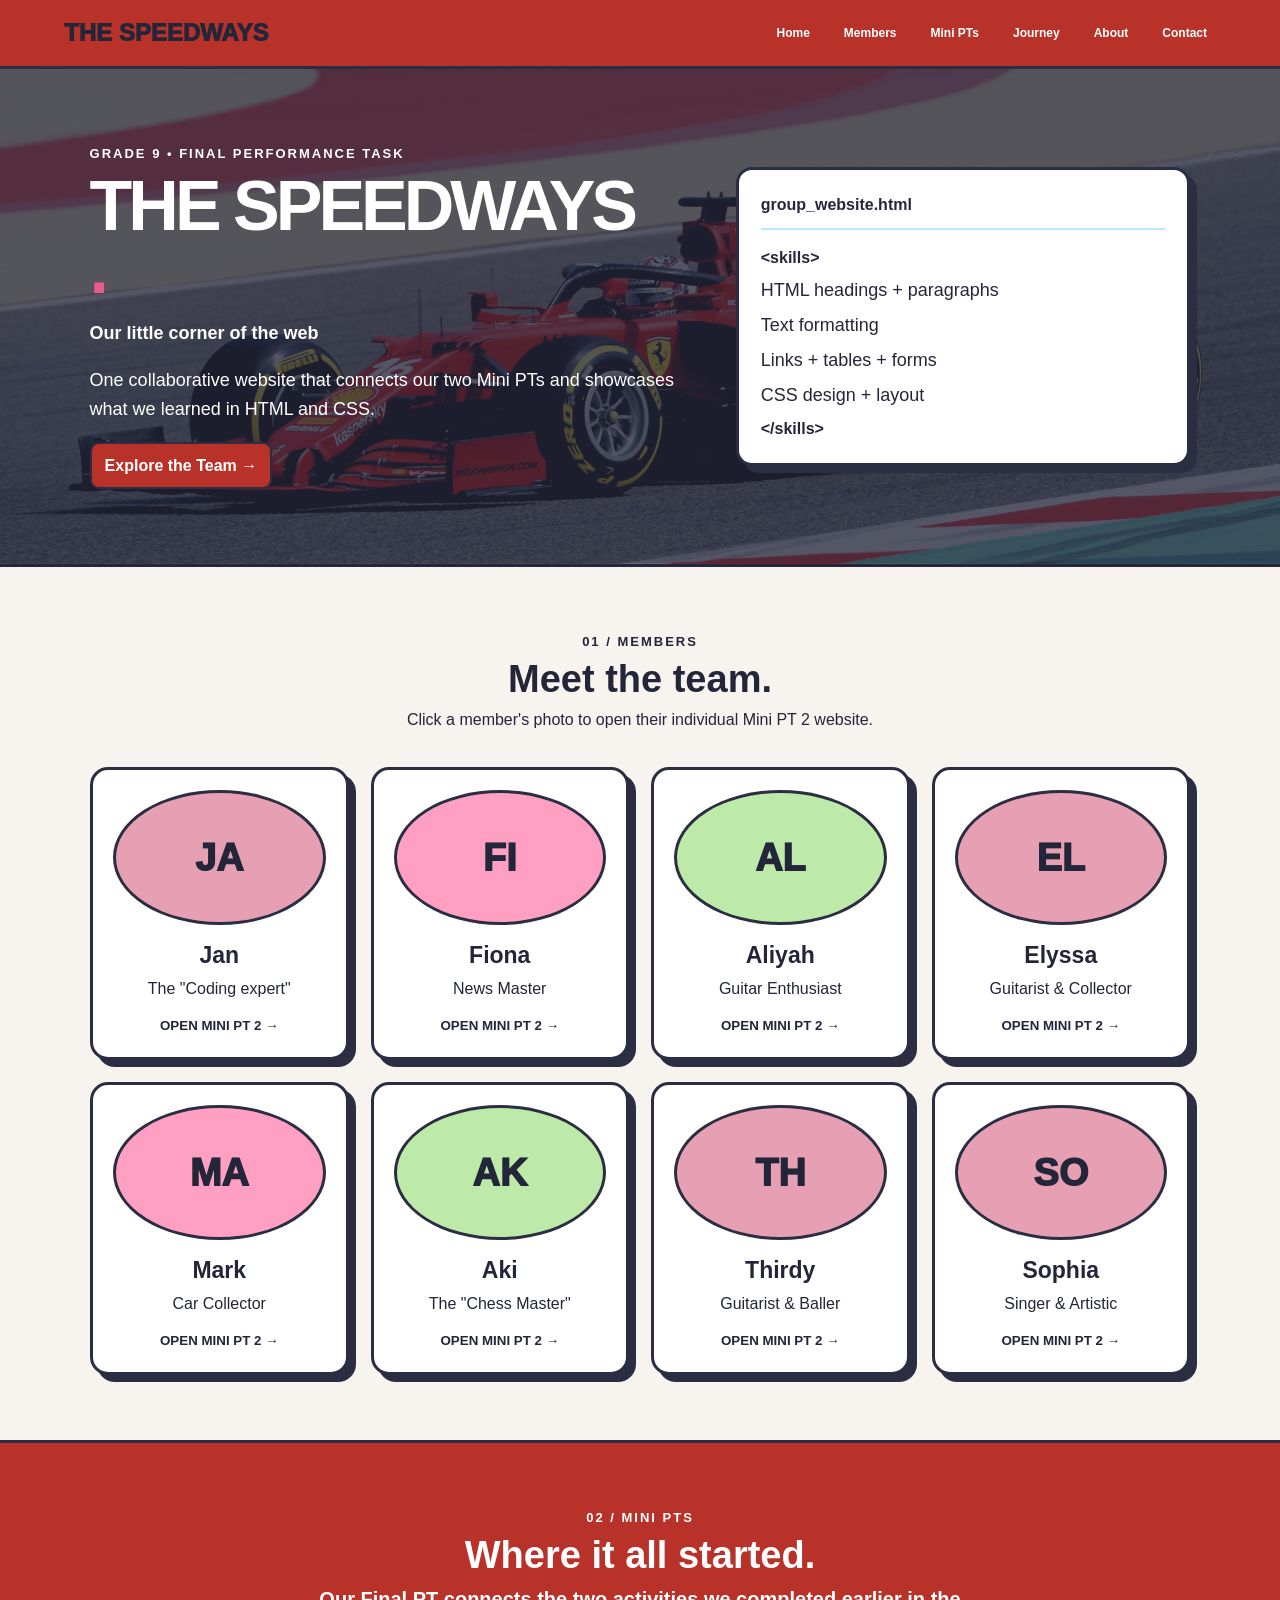
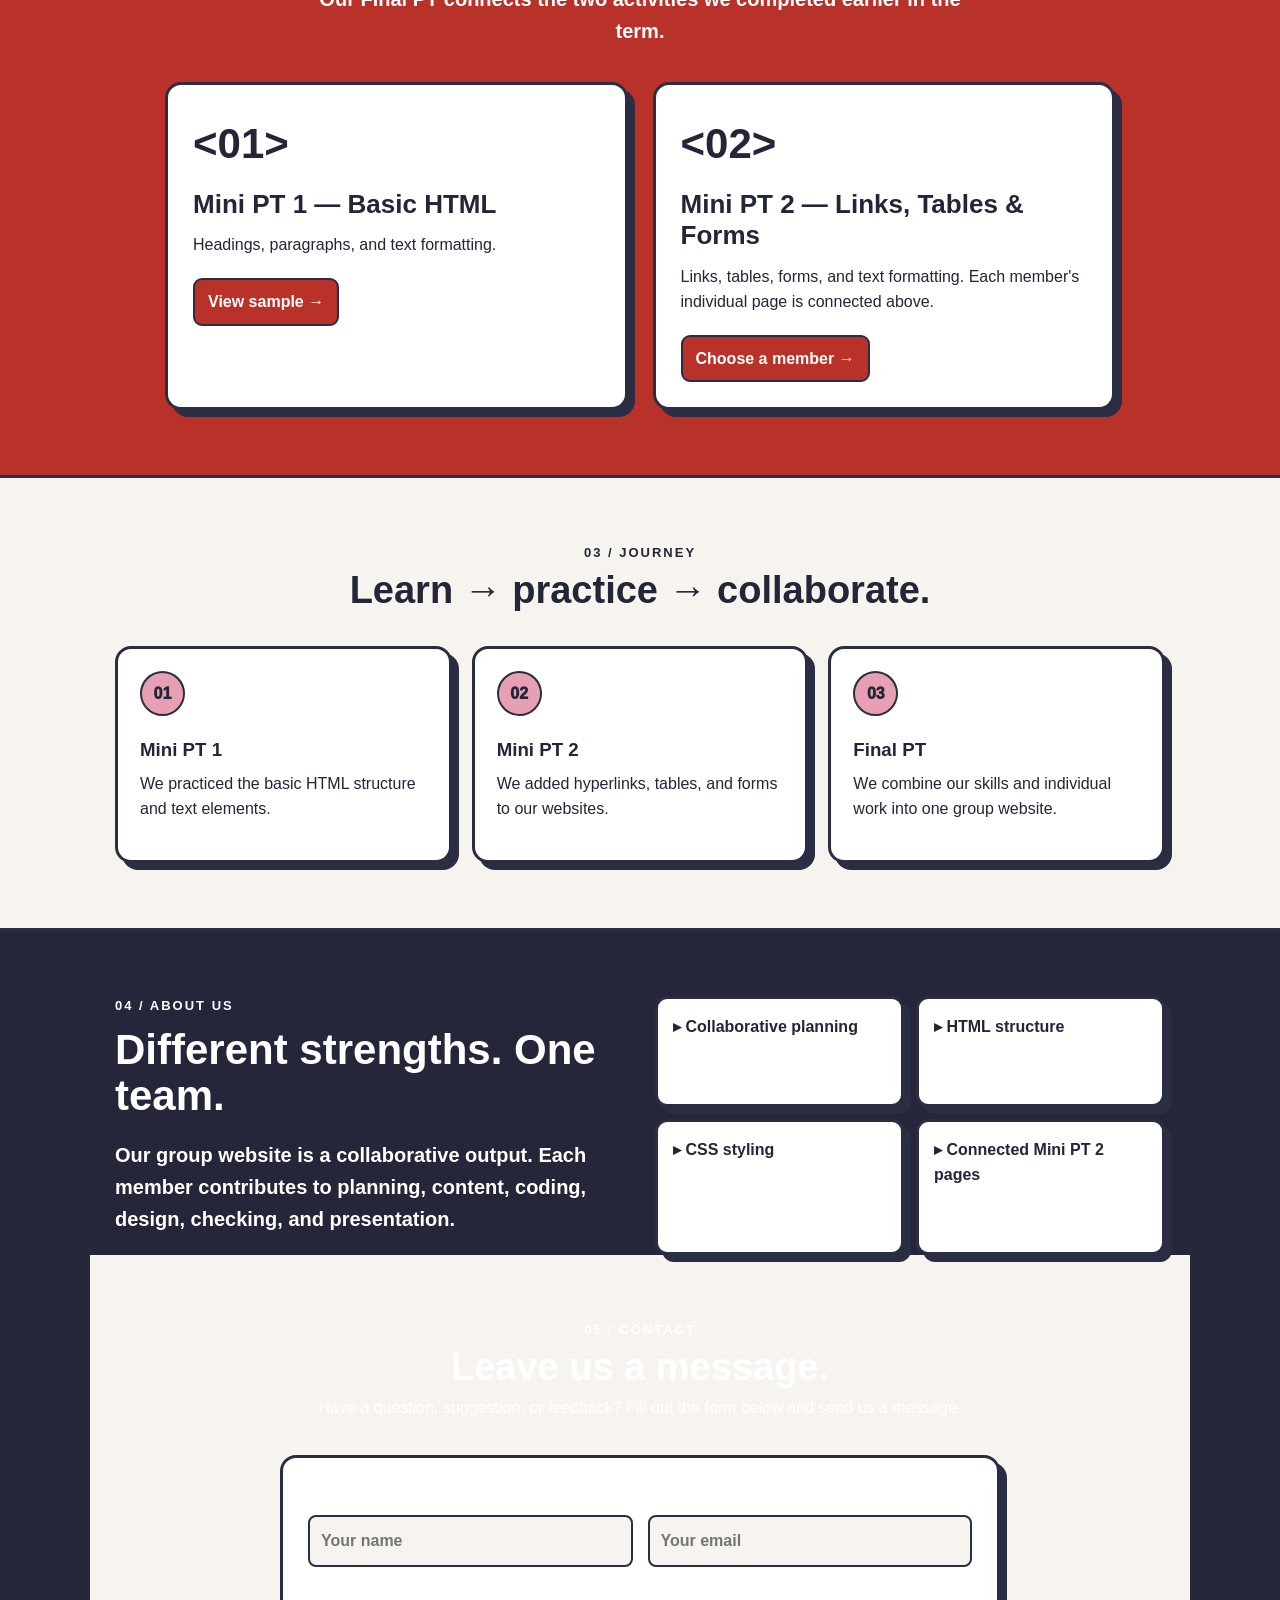
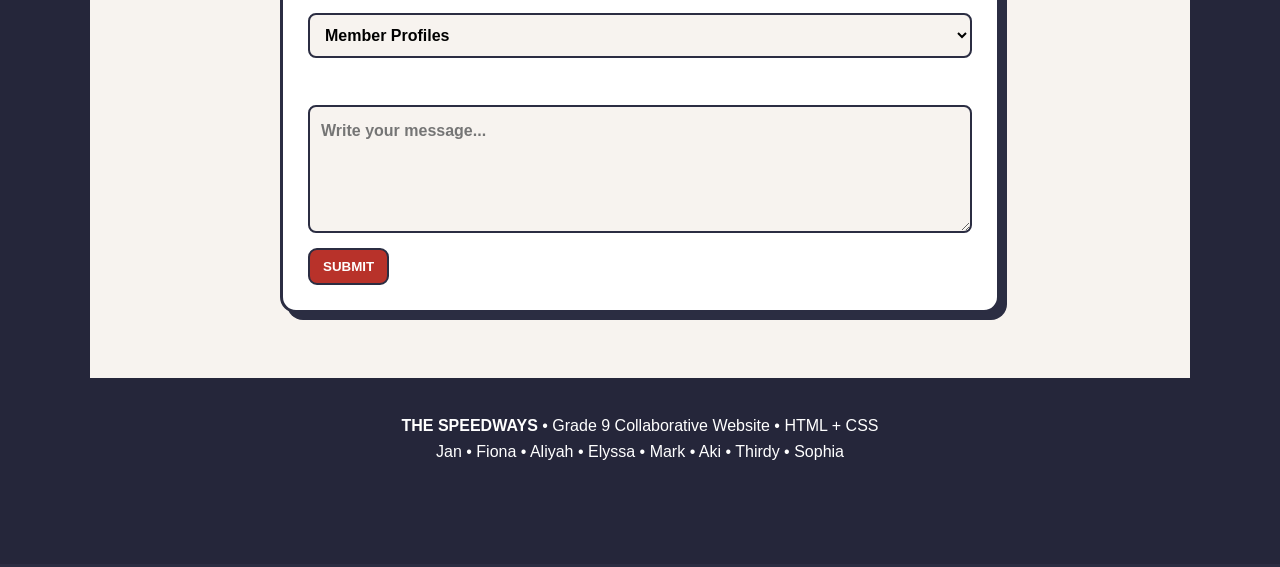
<file: index.html>
<!doctype html>
<html>
<head>
<meta charset="utf-8">
<meta name="viewport" content="width=device-width,initial-scale=1">
<title>THE SPEEDWAYS</title>
<link rel="stylesheet" href="style.css">
</head>
<body>
<header class="nav">
<div class="logo">THE SPEEDWAYS</div>
<nav>
<a href="#home">Home</a>
<a href="#members">Members</a>
<a href="#work">Mini PTs</a>
<a href="#journey">Journey</a>
<a href="#about">About</a>
<a href="#contact">Contact</a>
</nav>
</header>
<section id="home" class="hero">
	<div>
		<div class="kicker">GRADE 9 • FINAL PERFORMANCE TASK</div>
			<h1>THE SPEEDWAYS<span>.</span></h1>
			<p><strong>Our little corner of the web</strong></p>
			<p>One collaborative website that connects our two Mini PTs and showcases what we learned in HTML and CSS.</p>
			<a class="button" href="#members">Explore the Team →</a>
		</div>

		<div class="terminal">
		<div class="top">group_website.html</div><b>&lt;skills&gt;</b>
		<p>HTML headings + paragraphs</p>
		<p>Text formatting</p>
		<p>Links + tables + forms</p>
		<p>CSS design + layout</p><b>&lt;/skills&gt;</b>
		</div>
</section>


<section id="members" class="section">
		<div class="head">
		<div class="kicker">01 / MEMBERS</div>
		<h2>Meet the team.</h2>
		<p>Click a member's photo to open their individual Mini PT 2 website.</p>
		</div>
		<div class="members">
<a class="member" href="pages/mini-pt2-jan.html">
		<div class="portrait">JA</div>
		<h3>Jan</h3>
		<p>The "Coding expert"</p>
		<small>OPEN MINI PT 2 →</small>
		</a>

<a class="member" href="pages/mini-pt2-fiona.html">
		<div class="portrait">FI</div>
		<h3>Fiona</h3>
		<p>News Master</p>
		<small>OPEN MINI PT 2 →</small>
		</a>

<a class="member" href="pages/mini-pt2-aliyah.html">
		<div class="portrait">AL</div>
		<h3>Aliyah</h3>
		<p>Guitar Enthusiast</p>
		<small>OPEN MINI PT 2 →</small>
		</a>

<a class="member" href="pages/mini-pt2-aira.html">
		<div class="portrait">EL</div>
		<h3>Elyssa</h3>
		<p>Guitarist & Collector</p>
		<small>OPEN MINI PT 2 →</small>
		</a>

<a class="member" href="pages/mini-pt2-miguel.html">
		<div class="portrait">MA</div>
		<h3>Mark</h3>
		<p>Car Collector</p>
		<small>OPEN MINI PT 2 →</small>
		</a>

<a class="member" href="pages/mini-pt2-nina.html">
		<div class="portrait">AK</div>
		<h3>Aki</h3>
		<p>The "Chess Master"</p>
		<small>OPEN MINI PT 2 →</small>
		</a>

                <a class="member" href="pages/mini-pt2-nina.html">
		<div class="portrait">TH</div>
		<h3>Thirdy</h3>
		<p>Guitarist & Baller</p>
		<small>OPEN MINI PT 2 →</small>
		</a>

<a class="member" href="pages/mini-pt2-sophia.html">
		<div class="portrait">SO</div>
		<h3>Sophia</h3>
		<p>Singer & Artistic</p>
		<small>OPEN MINI PT 2 →</small>
		</a>


</div>
</section>

<section id="work" class="section tinted">
	<div class="head">
		<div class="kicker">02 / MINI PTS</div>
		<h2>Where it all started.</h2>
		<p class="lead"><b>Our Final PT connects the two activities we completed earlier in the term.</b></p>
		</div>
	<div class="works">
	<article class="card">
		<div class="icon">&lt;01&gt;</div>
		<h3>Mini PT 1 — Basic HTML</h3>
		<p>Headings, paragraphs, and text formatting.</p>
		<a href="pages/mini-pt1.html">View sample →</a>
	</article>

	<article class="card">
	<div class="icon">&lt;02&gt;</div>
		<h3>Mini PT 2 — Links, Tables & Forms</h3>
		<p>Links, tables, forms, and text formatting. Each member's individual page is connected above.</p>
	<a href="#members">Choose a member →</a>
	</article>
	</div>
</section>

<section id="journey" class="section">
<div class="head">
	<div class="kicker">03 / JOURNEY</div>
	<h2>Learn → practice → collaborate.</h2>
	</div>
	<div class="journey">
	<div class="step">
	<div class="num">01</div>
	<h3>Mini PT 1</h3>
	<p>We practiced the basic HTML structure and text elements.</p>
	</div>
	<div class="step">
	<div class="num">02</div>
	<h3>Mini PT 2</h3>
	<p>We added hyperlinks, tables, and forms to our websites.</p>
	</div>
<div class="step">
<div class="num">03</div>
<h3>Final PT</h3>
<p>We combine our skills and individual work into one group website.</p>
</div>
</div>
</section>

<section id="about" class="section tinted">
<div class="about">
<div><div class="kicker">04 / ABOUT US</div>
<h2>Different strengths. One team.</h2>
<p class="lead"><b>Our group website is a collaborative output. Each member contributes to planning, content, coding, design, checking, and presentation.</b></p>
</div>
<div class="facts">
<div>▸ Collaborative planning</div>
<div>▸ HTML structure</div>
<div>▸ CSS styling</div><div>▸ Connected Mini PT 2 pages</div></div></div><section id="contact" class="section"><div class="head"><div class="kicker">05 / CONTACT</div><h2>Leave us a message.</h2><p>Have a question, suggestion, or feedback? Fill out the form below and send us a message.</p></div><form class="form" action="https://formspree.io/f/mdeoboeb" method="POST"><div class="row"><label>Name<input type="text" name="name" placeholder="Your name" required></label><label>Email<input type="email" name="email" placeholder="Your email" required></label></div><label>What did you enjoy?<select name="enjoyed"><option>Member Profiles</option><option>Mini PT Showcase</option><option>Design</option><option>Our Journey</option></select></label><label>Message<textarea name="message" rows="4" placeholder="Write your message..." required></textarea></label><button class="button" type="submit">SUBMIT</button></form></section>
<footer><strong>THE SPEEDWAYS</strong> • Grade 9 Collaborative Website • HTML + CSS<br>Jan • Fiona • Aliyah • Elyssa • Mark • Aki • Thirdy • Sophia</footer></body></html>
</file>
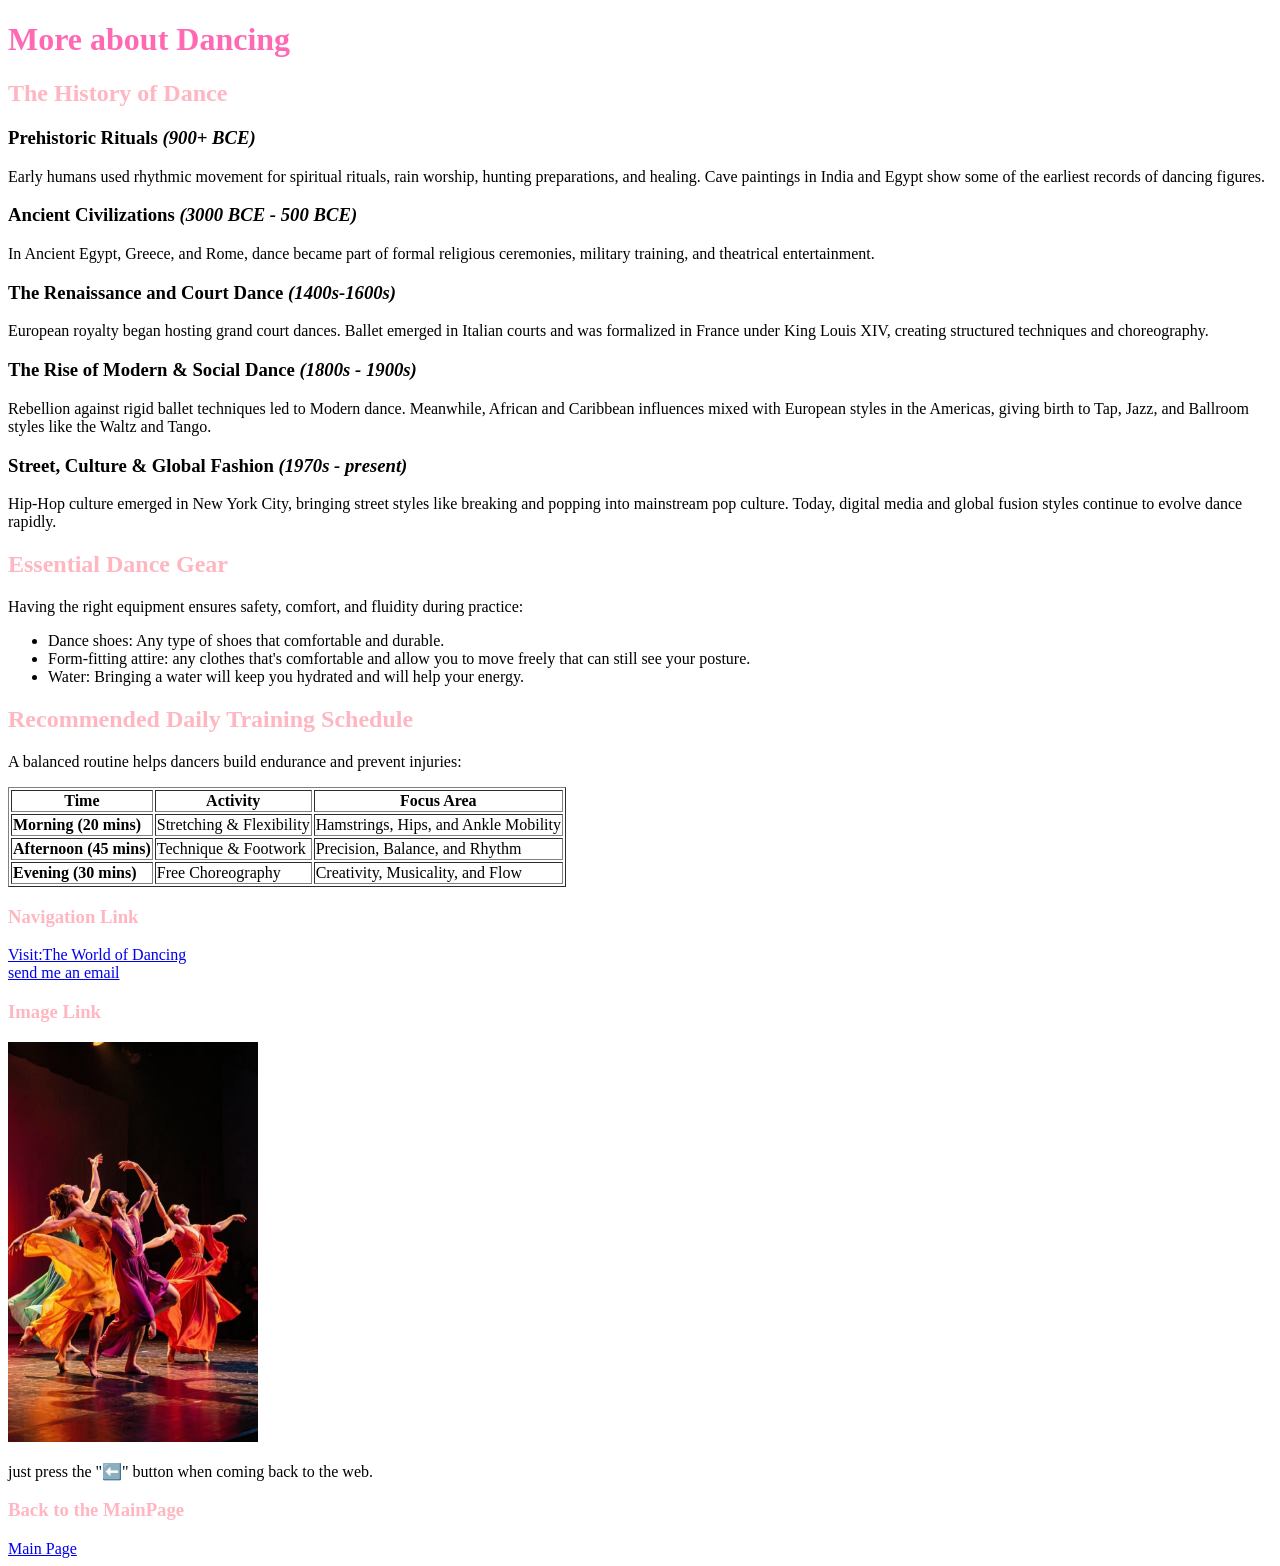
<file: about-fio.html>
<!DOCTYPE html>
<html>
  <head>
    <title>A dance diary</title>
    </head>
<body>
  <h1 style= "color:hotpink"<h1>More about Dancing</h1>
  <h2 style= "color: lightpink"<h2>The History of Dance</h2>
  <h3>Prehistoric Rituals <i>(900+ BCE)</i></h3>
  <p>Early humans used rhythmic movement for spiritual rituals, rain worship, hunting preparations, and healing. Cave paintings in India and Egypt show some of the earliest records of dancing figures.</p>
  <h3>Ancient Civilizations <i>(3000 BCE - 500 BCE)</i></h3>
  <p>In Ancient Egypt, Greece, and Rome, dance became part of formal religious ceremonies, military training, and theatrical entertainment.</p>
  <h3>The Renaissance and Court Dance <i>(1400s-1600s)</i></h3>
  <p>European royalty began hosting grand court dances. Ballet emerged in Italian courts and was formalized in France under King Louis XIV, creating structured techniques and choreography.</p>
  <h3>The Rise of Modern & Social Dance <i>(1800s - 1900s)</i></h3>
  <p>Rebellion against rigid ballet techniques led to Modern dance. Meanwhile, African and Caribbean influences mixed with European styles in the Americas, giving birth to Tap, Jazz, and Ballroom styles like the Waltz and Tango.</p>
  <h3>Street, Culture & Global Fashion <i>(1970s - present)</i></h3>
  <p>Hip-Hop culture emerged in New York City, bringing street styles like breaking and popping into mainstream pop culture. Today, digital media and global fusion styles continue to evolve dance rapidly.</p>
</body>
<section>
  <h2 style= "color:lightpink"<h2>Essential Dance Gear</h2>
  <p>Having the right equipment ensures safety, comfort, and fluidity during practice:</p>
  <ul>
    <li>Dance shoes: Any type of shoes that comfortable and durable.</li>
    <li>Form-fitting attire: any clothes that's comfortable and allow you to move freely that can still see your posture.</li>
    <li>Water: Bringing a water will keep you hydrated and will help your energy.</li>
  </ul>
</section>
<section>
  <h2 style= "color:lightpink"<h2>Recommended Daily Training Schedule</h2>
  <p>A balanced routine helps dancers build endurance and prevent injuries:</p>
  <table border= "1">
      <tr>
      <th>Time</th>
     <th>Activity</th>
      <th>Focus Area</th>
      </tr>
      <tr>
      <td><strong>Morning (20 mins)</strong></td>
      <td>Stretching & Flexibility</td>
      <td>Hamstrings, Hips, and Ankle Mobility</td>
      </tr>
      <tr>
      <td><strong>Afternoon (45 mins)</strong></td>
      <td>Technique & Footwork</td>
     <td>Precision, Balance, and Rhythm</td>
     </tr>
      <tr>
     <td><strong>Evening (30 mins)</strong></td>
      <td>Free Choreography</td>
    <td>Creativity, Musicality, and Flow</td>
  </tr>
  </table>
</section>
<section>
  <h3 style= "color:lightpink" <h3>Navigation Link</h3>
  <a href= "mini-pt2-fiona.html">Visit:The World of Dancing</a>
  </section>
  <section>
  <a href= "mailto:fionalalainecaraan@gmail.com">send me an email</a>
  </section>
  <section>
    <h3 style= "color:lightpink"<h3>Image Link</h3>
    <a href= "https://pin.it/6LsO5dEf3">
      <img src= "dance.jpg" width="250" height="400" alt="dancing">
    </a>
  </section>

   <p <strong> just press the "⬅️" button when coming back to the web. </strong> </p>
</section>

     <h3 style="color:lightpink"> Back to the MainPage </h3>

 <a href="index.html"> Main Page  </a>



</body>
</html>
</file>
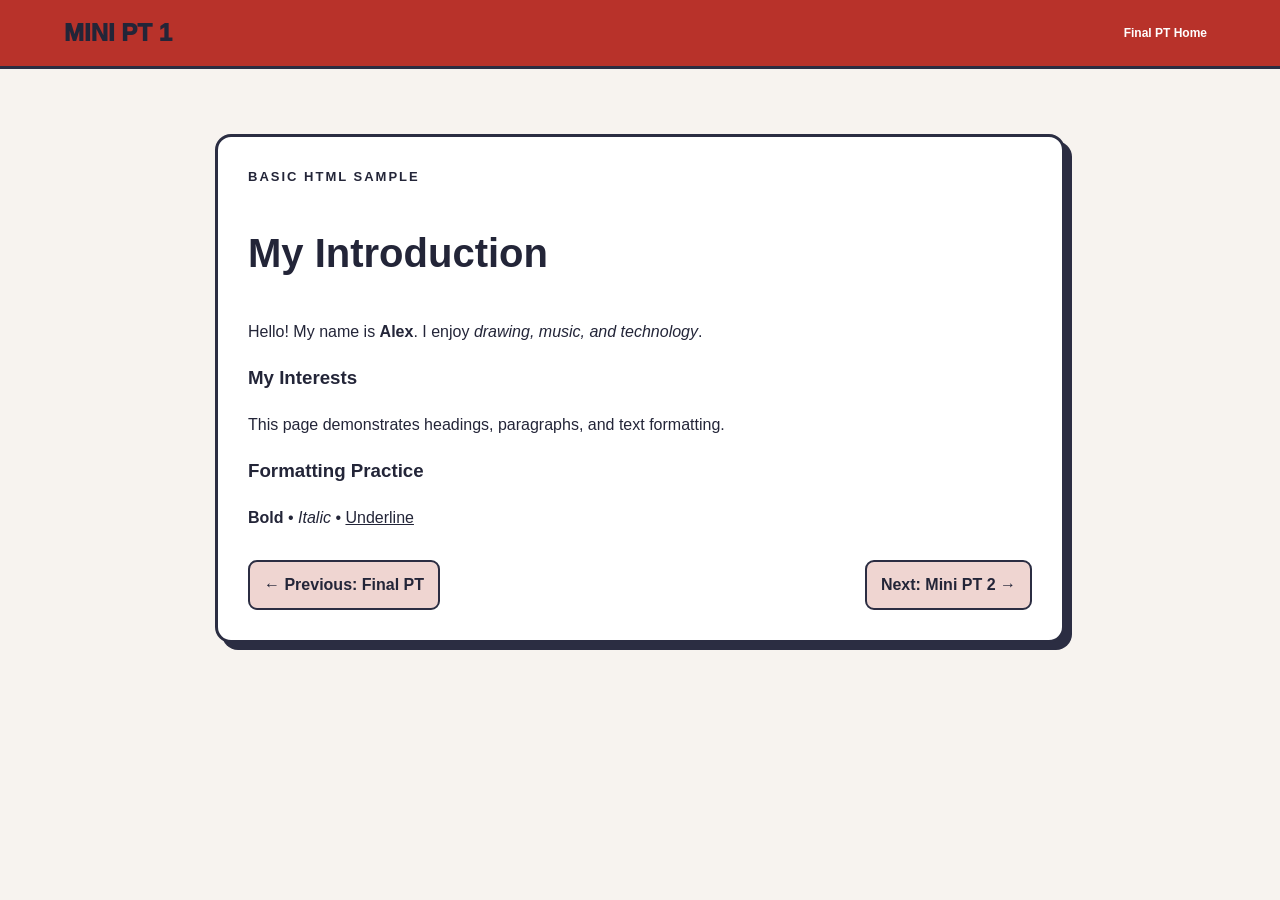
<file: mini-pt1.html>
<!doctype html>
<html><head><meta charset="utf-8"><meta name="viewport" content="width=device-width,initial-scale=1">
<title>Mini PT 1</title>
<link rel="stylesheet" href="style.css">
</head>
<body>
<header class="nav">
<div class="logo">MINI PT 1</div>
<nav><a href="index.html">Final PT Home</a></nav>
</header>
<section class="section">
<div class="page">
<div class="demo">
<div class="kicker">BASIC HTML SAMPLE</div>
<h2>My Introduction</h2>
<p>Hello! My name is <strong>Alex</strong>. I enjoy <em>drawing, music, and technology</em>.</p>
<h3>My Interests</h3>
<p>This page demonstrates headings, paragraphs, and text formatting.</p>
<h3>Formatting Practice</h3>
<p><strong>Bold</strong> • <em>Italic</em> • <u>Underline</u></p><div class="pager">
<a href="index.html">← Previous: Final PT</a>
<a href="mini-pt2-daniel.html">Next: Mini PT 2 →</a>
</div>
</div>
</div>
</section>
</body>
</html>
</file>
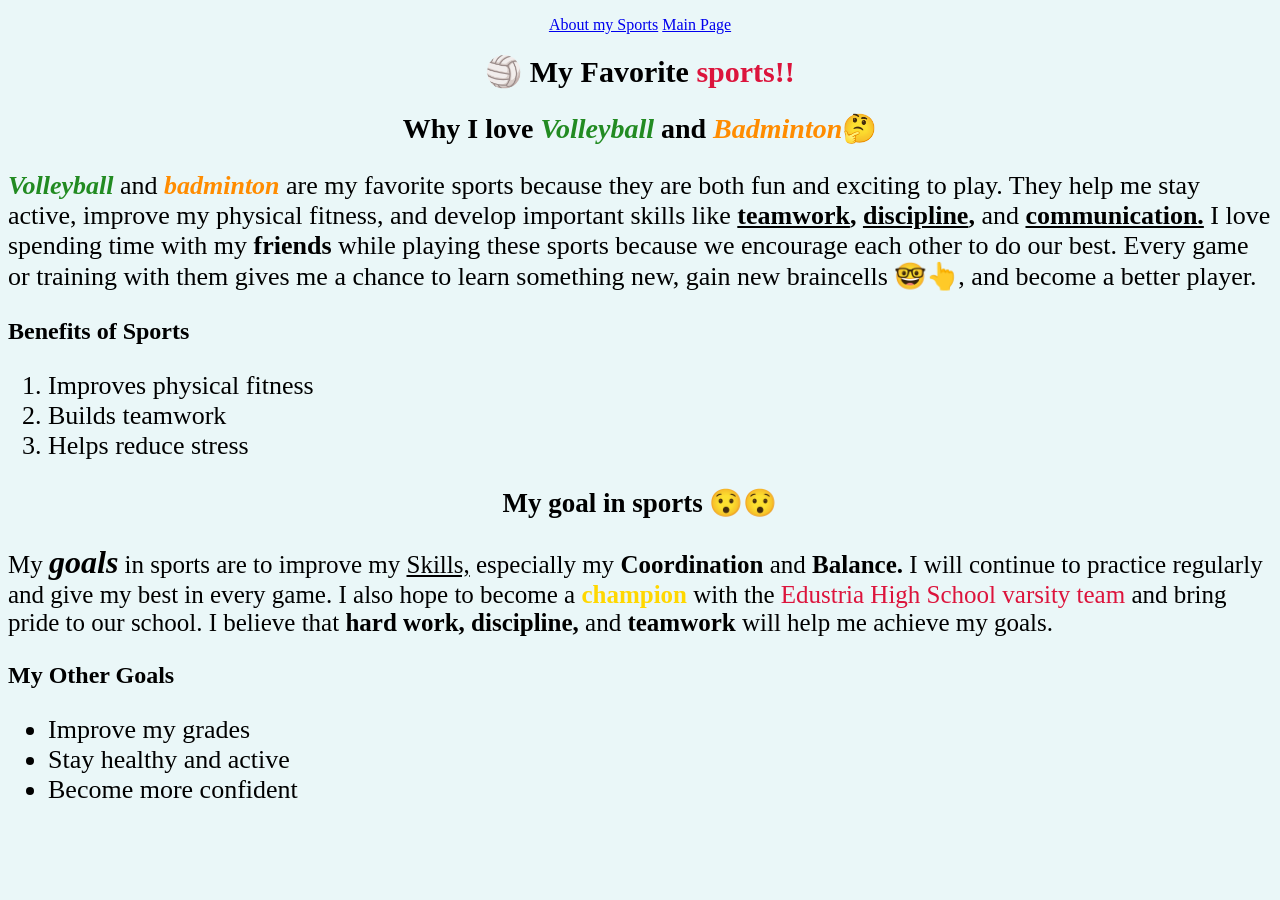
<file: mini-pt2-Jan.html>
<!DOCTYPE html>
<html>

<head>
    
    <title>My favorite sportss</title>

</head>

<body bgcolor="#EAF7F8"> 

   <p style="text-align: center">                                    
        <a href="about-Jan.html">About my Sports</a>
        <a href="index.html"> Main Page  </a>
   </p>

  <h1 style="text-align: center; font-size: 30px"> 
                 🏐 My Favorite <font color="crimson"> sports!! </font>       </h1>
               
  <h2 style="text-align:center; font-size: 28px">
  Why I love <i> <font color="forestgreen"> Volleyball </font> </i> and 
     <i><font color="darkorange"> Badminton</font></i>🤔 
  </h2>
     
           <p style="font-size:26px;">
                           
              <font color="forestgreen">  <b><i>Volleyball</i></b> </font> and <font color="darkorange"> <b><i>badminton</i></b> </font> are my favorite sports because they are both fun and exciting to play. They help me stay active, improve my physical fitness, and develop important skills like <b><u>teamwork</u>, <u>discipline</u>, </b>and <b><u>communication.</u></b> I love spending time with my <strong>friends</strong> while playing these sports because we encourage each other to do our best. Every game or training with them gives me a chance to learn something new, gain new braincells 🤓👆, and become a better player.

 <h2>Benefits of Sports</h2>

<ol style="font-size: 26px">
  <li>Improves physical fitness</li>
  <li>Builds teamwork</li>
  <li>Helps reduce stress</li>
</ol>

             </p>
                           
     <h2 style="text-align: center; font-size: 27px">
         My goal in sports 😯😯
    </h2>
         
         <p style="font-size: 25px;">
         
                   My <font size="6"><b><i>goals</i></b></font> in sports are to improve my <u>Skills,</u> especially my <b>Coordination</b> and <b>Balance.</b> I will continue to practice regularly and give my best in every game. I also hope to become a <font color="gold"><b>champion</b></font> with the <font color="crimson">Edustria High School varsity team</font> and bring pride to our school. I believe that <b>hard work, discipline, </b> and <b> teamwork </b> will help me achieve my goals.
         
         </p>

<h2>My Other Goals</h2>

<ul style="font-size: 26px;">
  <li>Improve my grades</li>
  <li>Stay healthy and active</li>
  <li>Become more confident</li>
</ul>  

       
</body>

</html>
</file>
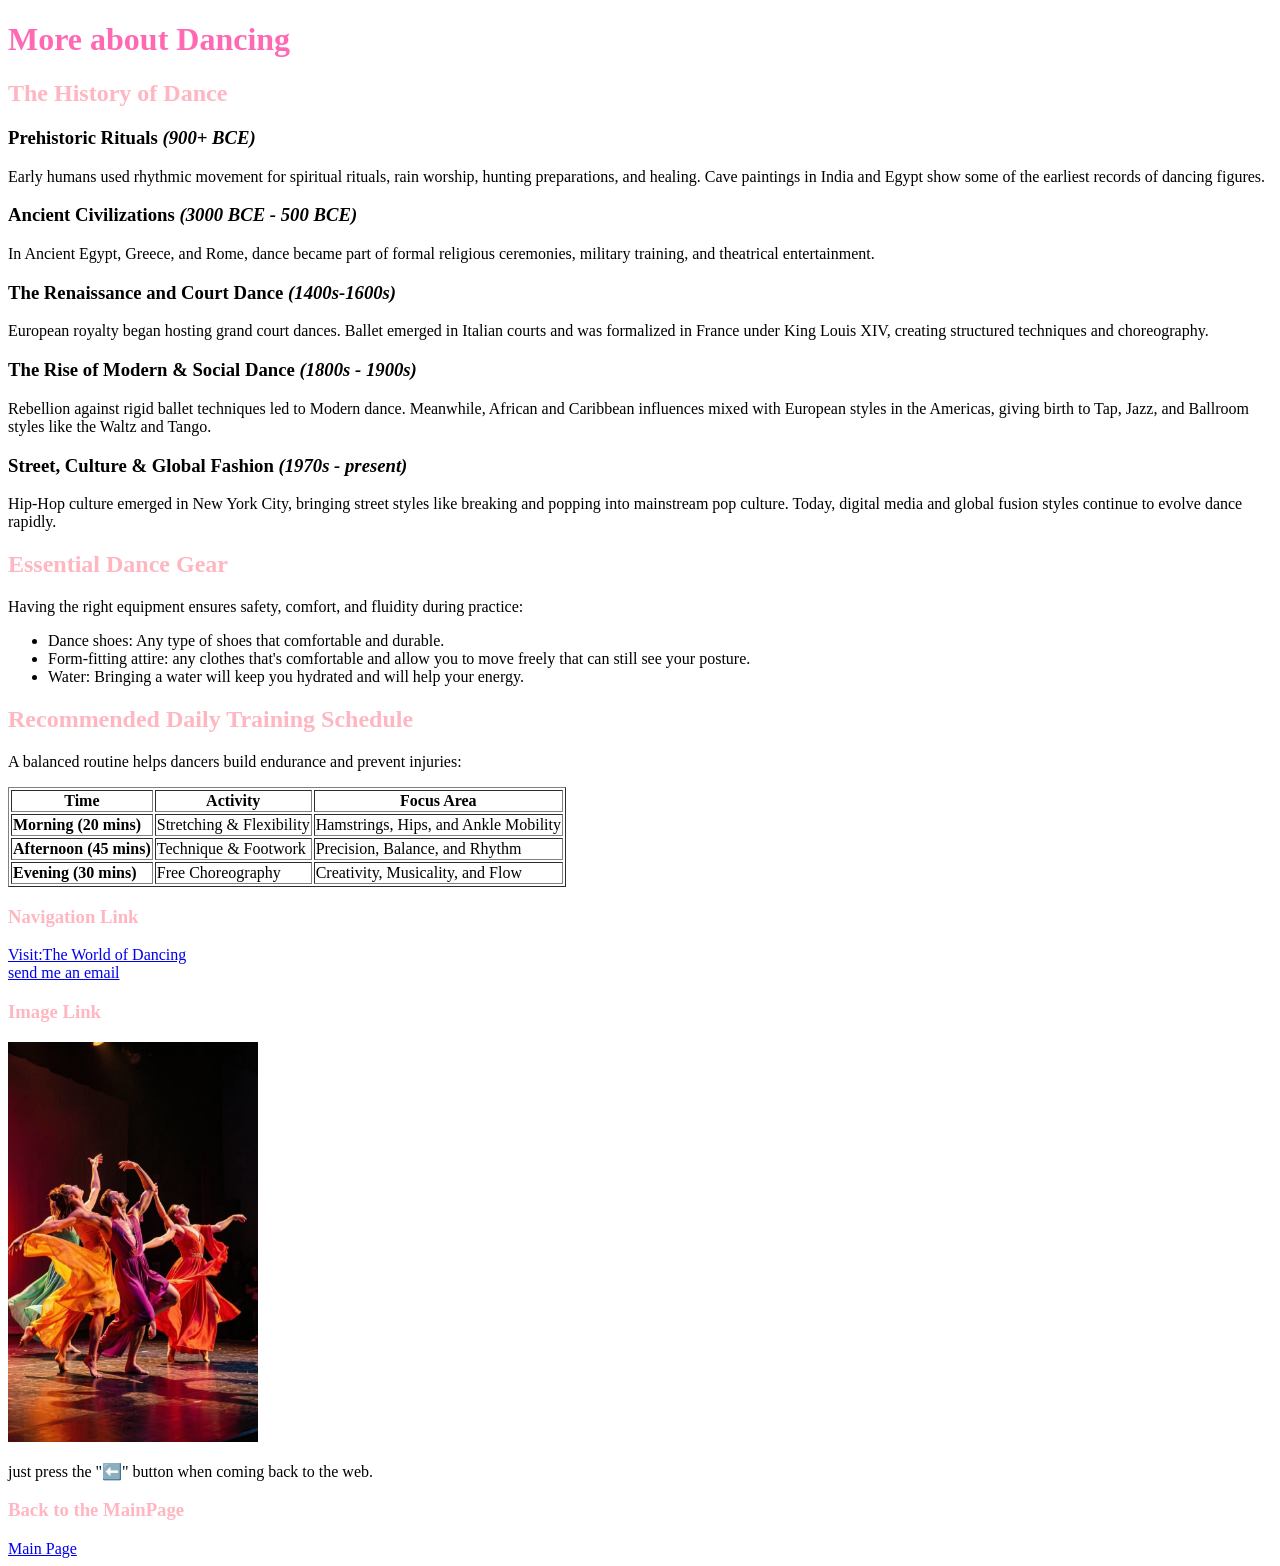
<file: pages/about-fio.html>
<!DOCTYPE html>
<html>
  <head>
    <title>A dance diary</title>
    </head>
<body>
  <h1 style="color:hotpink">More about Dancing</h1>
  <h2 style="color:lightpink">The History of Dance</h2>
  <h3>Prehistoric Rituals <i>(900+ BCE)</i></h3>
  <p>Early humans used rhythmic movement for spiritual rituals, rain worship, hunting preparations, and healing. Cave paintings in India and Egypt show some of the earliest records of dancing figures.</p>
  <h3>Ancient Civilizations <i>(3000 BCE - 500 BCE)</i></h3>
  <p>In Ancient Egypt, Greece, and Rome, dance became part of formal religious ceremonies, military training, and theatrical entertainment.</p>
  <h3>The Renaissance and Court Dance <i>(1400s-1600s)</i></h3>
  <p>European royalty began hosting grand court dances. Ballet emerged in Italian courts and was formalized in France under King Louis XIV, creating structured techniques and choreography.</p>
  <h3>The Rise of Modern & Social Dance <i>(1800s - 1900s)</i></h3>
  <p>Rebellion against rigid ballet techniques led to Modern dance. Meanwhile, African and Caribbean influences mixed with European styles in the Americas, giving birth to Tap, Jazz, and Ballroom styles like the Waltz and Tango.</p>
  <h3>Street, Culture & Global Fashion <i>(1970s - present)</i></h3>
  <p>Hip-Hop culture emerged in New York City, bringing street styles like breaking and popping into mainstream pop culture. Today, digital media and global fusion styles continue to evolve dance rapidly.</p>
</body>
<section>
  <h2 style="color:lightpink">Essential Dance Gear</h2>
  <p>Having the right equipment ensures safety, comfort, and fluidity during practice:</p>
  <ul>
    <li>Dance shoes: Any type of shoes that comfortable and durable.</li>
    <li>Form-fitting attire: any clothes that's comfortable and allow you to move freely that can still see your posture.</li>
    <li>Water: Bringing a water will keep you hydrated and will help your energy.</li>
  </ul>
</section>
<section>
  <h2 style="color:lightpink">Recommended Daily Training Schedule</h2>
  <p>A balanced routine helps dancers build endurance and prevent injuries:</p>
  <table border= "1">
      <tr>
      <th>Time</th>
     <th>Activity</th>
      <th>Focus Area</th>
      </tr>
      <tr>
      <td><strong>Morning (20 mins)</strong></td>
      <td>Stretching & Flexibility</td>
      <td>Hamstrings, Hips, and Ankle Mobility</td>
      </tr>
      <tr>
      <td><strong>Afternoon (45 mins)</strong></td>
      <td>Technique & Footwork</td>
     <td>Precision, Balance, and Rhythm</td>
     </tr>
      <tr>
     <td><strong>Evening (30 mins)</strong></td>
      <td>Free Choreography</td>
    <td>Creativity, Musicality, and Flow</td>
  </tr>
  </table>
</section>
<section>
  <h3 style="color:lightpink">Navigation Link</h3>
  <a href= "mini-pt2-fiona.html">Visit:The World of Dancing</a>
  </section>
  <section>
  <a href= "mailto:fionalalainecaraan@gmail.com">send me an email</a>
  </section>
  <section>
    <h3 style="color:lightpink">Image Link</h3>
    <a href= "https://pin.it/6LsO5dEf3">
      <img src= "../assets/images/dance.jpg" width="250" height="400" alt="dancing">
    </a>
  </section>

   <p <strong> just press the "⬅️" button when coming back to the web. </strong> </p>
</section>

     <h3 style="color:lightpink"> Back to the MainPage </h3>

 <a href="../index.html"> Main Page  </a>



</body>
</html>
</file>
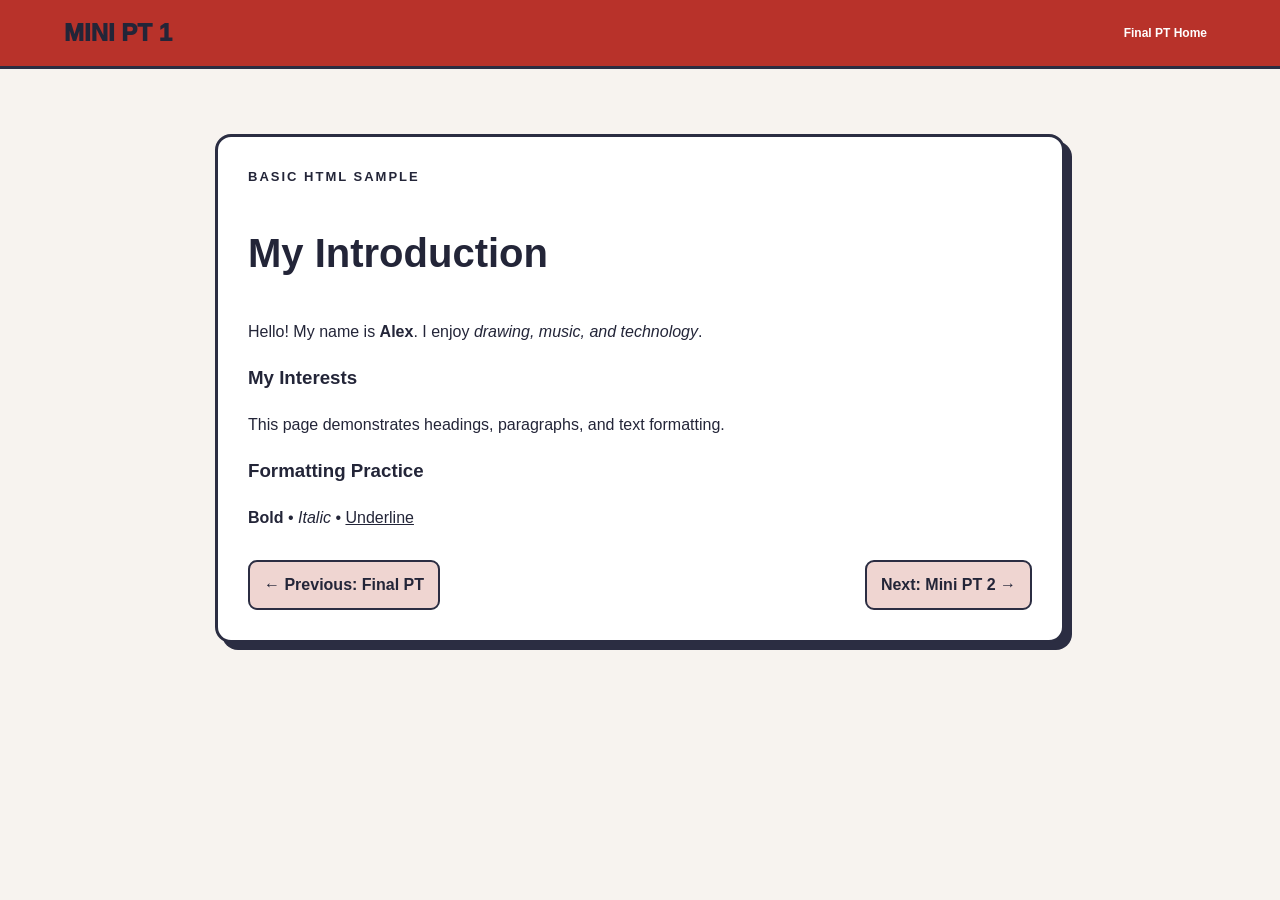
<file: pages/mini-pt1.html>
<!doctype html>
<html><head><meta charset="utf-8"><meta name="viewport" content="width=device-width,initial-scale=1">
<title>Mini PT 1</title>
<link rel="stylesheet" href="../style.css">
</head>
<body>
<header class="nav">
<div class="logo">MINI PT 1</div>
<nav><a href="../index.html">Final PT Home</a></nav>
</header>
<section class="section">
<div class="page">
<div class="demo">
<div class="kicker">BASIC HTML SAMPLE</div>
<h2>My Introduction</h2>
<p>Hello! My name is <strong>Alex</strong>. I enjoy <em>drawing, music, and technology</em>.</p>
<h3>My Interests</h3>
<p>This page demonstrates headings, paragraphs, and text formatting.</p>
<h3>Formatting Practice</h3>
<p><strong>Bold</strong> • <em>Italic</em> • <u>Underline</u></p><div class="pager">
<a href="../index.html">← Previous: Final PT</a>
<a href="mini-pt2-daniel.html">Next: Mini PT 2 →</a>
</div>
</div>
</div>
</section>
</body>
</html>
</file>
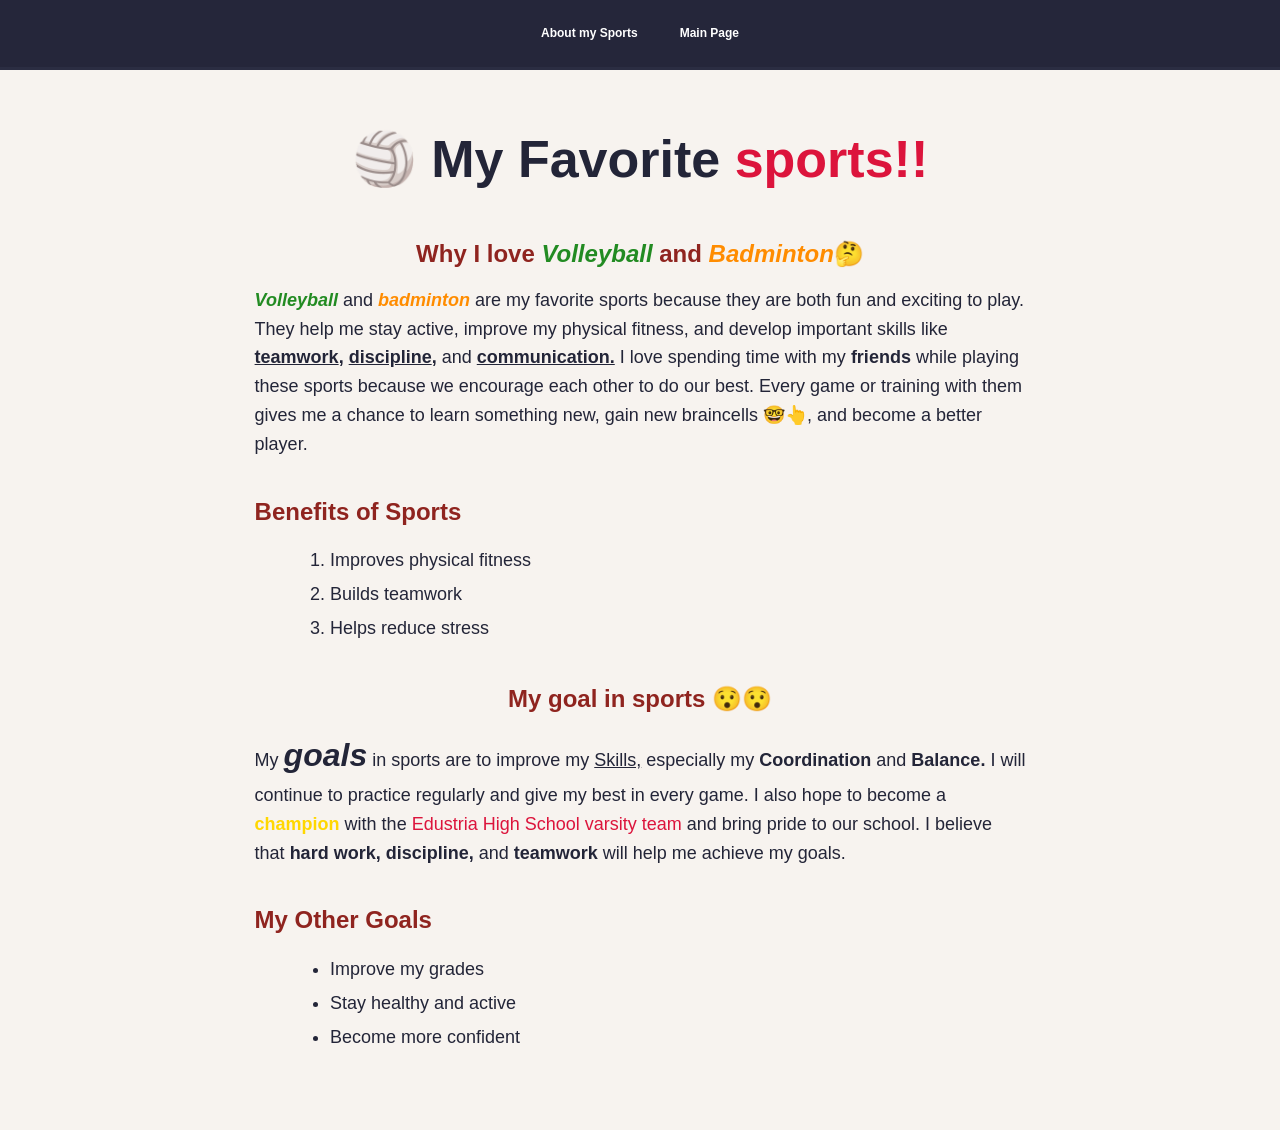
<file: pages/mini-pt2-jan.html>
<!DOCTYPE html>
<html>

<head>
    
    <meta name="viewport" content="width=device-width, initial-scale=1">
    <link rel="stylesheet" href="../style.css">
    <title>My Favorite Sports</title>

</head>

<body class="jan-page">

   <nav class="jan-nav">
        <a href="about-jan.html">About my Sports</a>
        <a href="../index.html"> Main Page  </a>
   </nav>

  <main class="jan-content">
  <h1>
                 🏐 My Favorite <font color="crimson"> sports!! </font>       </h1>
               
  <h2 class="center-heading">
  Why I love <i> <font color="forestgreen"> Volleyball </font> </i> and 
     <i><font color="darkorange"> Badminton</font></i>🤔 
  </h2>
     
           <p class="jan-text">
                           
              <font color="forestgreen">  <b><i>Volleyball</i></b> </font> and <font color="darkorange"> <b><i>badminton</i></b> </font> are my favorite sports because they are both fun and exciting to play. They help me stay active, improve my physical fitness, and develop important skills like <b><u>teamwork</u>, <u>discipline</u>, </b>and <b><u>communication.</u></b> I love spending time with my <strong>friends</strong> while playing these sports because we encourage each other to do our best. Every game or training with them gives me a chance to learn something new, gain new braincells 🤓👆, and become a better player.

 </p>

 <h2>Benefits of Sports</h2>

<ol class="jan-list">
  <li>Improves physical fitness</li>
  <li>Builds teamwork</li>
  <li>Helps reduce stress</li>
</ol>

                           
     <h2 class="center-heading">
         My goal in sports 😯😯
    </h2>
         
         <p class="jan-text">
         
                   My <font size="6"><b><i>goals</i></b></font> in sports are to improve my <u>Skills,</u> especially my <b>Coordination</b> and <b>Balance.</b> I will continue to practice regularly and give my best in every game. I also hope to become a <font color="gold"><b>champion</b></font> with the <font color="crimson">Edustria High School varsity team</font> and bring pride to our school. I believe that <b>hard work, discipline, </b> and <b> teamwork </b> will help me achieve my goals.
         
         </p>

<h2>My Other Goals</h2>

<ul class="jan-list">
  <li>Improve my grades</li>
  <li>Stay healthy and active</li>
  <li>Become more confident</li>
</ul>  

       
  </main>
</body>

</html>
</file>
<file: style.css>
*{box-sizing:border-box}html{scroll-behavior:smooth}body{margin:0;font-family:'Trebuchet MS',Arial,sans-serif;color:#27253a;background:#fff9f1;line-height:1.6}a{text-decoration:none;color:inherit}.nav{position:sticky;top:0;z-index:5;background:#E10600;border-bottom:3px solid #27253a;padding:14px 5%;display:flex;justify-content:space-between;align-items:center}.logo{font-size:24px;font-weight:1000}.logo span{background:#ffd84d;padding:2px 8px;border-radius:8px}nav{display:flex;gap:16px;flex-wrap:wrap}nav a{font-size:12px;font-weight:900;padding:6px 9px;border-radius:8px;transition:background .2s,color .2s}nav a:hover,nav a:focus{background:#b9e8ff;color:#27253a;outline:none}.hero{padding:75px 7%;background-image:linear-gradient(rgba(20,0,0,0.68),rgba(20,0,0,0.68)),url("f4.jpeg");background-size:cover;background-position:center;border-bottom:3px solid #27253a;display:grid;grid-template-columns:1fr .75fr;gap:40px;align-items:center;color:#fff}.kicker{font-weight:900;text-transform:uppercase;letter-spacing:2px;font-size:13px}.hero h1{font-size:clamp(48px,7vw,70px);line-height:.95;margin:12px 0 18px;letter-spacing:-3px}.hero p{font-size:18px;max-width:620px}.button{cursor:pointer}.terminal{background:rgba(255,255,255,.94);color:#27253a;border:3px solid #27253a;border-radius:16px;padding:22px;box-shadow:8px 8px 0 #27253a}.terminal .top{font-weight:900;border-bottom:2px solid #b9e8ff;padding-bottom:10px;margin-bottom:15px}.terminal p{font-size:16px;margin:6px 0}.section{padding:72px 7%;background:#f3dede}.head{text-align:center;max-width:750px;margin:0 auto 42px}.head h2{font-size:clamp(30px,4vw,42px);line-height:1.1;margin:8px 0 12px}.head p{margin:0 auto;max-width:650px}.lead{font-size:20px}.members{display:grid;grid-template-columns:repeat(4,1fr);gap:24px;max-width:1100px;margin:auto}.member{background:#fff;border:3px solid #27253a;border-radius:18px;padding:22px;text-align:center;box-shadow:7px 7px 0 #27253a;transition:transform .2s,box-shadow .2s}.member:hover,.member:focus{transform:translate(3px,3px);box-shadow:3px 3px 0 #27253a;outline:none}.portrait{height:135px;border:3px solid #27253a;border-radius:50%;display:grid;place-items:center;font-size:38px;font-weight:1000;background:#b9e8ff}.member h3{font-size:23px;margin:14px 0 3px}.member p{margin:0 0 12px}.member small{font-weight:900}.tinted{background:#e10600;border-top:3px solid #27253a;border-bottom:3px solid #27253a}.tinted .head,.tinted .about{color:#fff}.works{display:grid;grid-template-columns:1fr 1fr;gap:28px;max-width:950px;margin:auto}.card{background:#fff;border:3px solid #27253a;border-radius:16px;padding:28px;box-shadow:7px 7px 0 #27253a}.icon{font-size:42px;font-weight:900}.card h3{font-size:26px;line-height:1.2;margin:12px 0}.card p{margin:0 0 20px}.card a,.button{display:inline-block;background:#ff9fc2;border:2px solid #27253a;border-radius:9px;padding:10px 14px;font-weight:900;transition:background .2s,transform .2s}.card a:hover,.button:hover,.card a:focus,.button:focus{background:#ffd84d;transform:translateY(-2px);outline:3px solid #27253a;outline-offset:2px}.journey{display:grid;grid-template-columns:repeat(3,1fr);gap:22px;max-width:1050px;margin:auto}.step{background:#fff;border:3px solid #27253a;border-radius:16px;padding:24px;position:relative}.step h3{margin-bottom:6px}.step p{margin-top:0}.num{display:inline-grid;place-items:center;width:45px;height:45px;border-radius:50%;background:#ff9fc2;border:2px solid #27253a;font-weight:1000}.about{display:grid;grid-template-columns:1fr 1fr;gap:40px;max-width:1050px;margin:auto}.about h2{font-size:clamp(30px,4vw,42px);line-height:1.1;margin:10px 0 14px}.facts{display:grid;grid-template-columns:1fr 1fr;gap:14px}.facts div{border:3px solid #27253a;border-radius:12px;background:#fff;padding:17px;font-weight:900}.form{max-width:720px;margin:auto;background:#fff;border:3px solid #27253a;border-radius:16px;padding:28px;box-shadow:7px 7px 0 #27253a}.row{display:grid;grid-template-columns:1fr 1fr;gap:18px}label{display:grid;gap:7px;font-weight:900;margin-bottom:17px}input,textarea,select{width:100%;padding:12px;border:2px solid #27253a;border-radius:8px;background:#fff9f1;font:inherit}input:focus,textarea:focus,select:focus{outline:3px solid #b9e8ff;outline-offset:2px}.page{max-width:850px;margin:auto}.demo{background:#fff;border:3px solid #27253a;border-radius:16px;padding:30px;box-shadow:8px 8px 0 #27253a}.demo h2{font-size:40px}.demo table{width:100%;border-collapse:collapse}.demo th,.demo td{border:2px solid #27253a;padding:9px}.pager{display:flex;justify-content:space-between;gap:10px;margin-top:30px}.pager a{background:#ffd84d;border:2px solid #27253a;padding:10px 14px;border-radius:9px;font-weight:900}footer{background:#27253a;color:#fff;text-align:center;padding:35px 7%}@media(max-width:900px){.members{grid-template-columns:repeat(2,1fr)}.nav{align-items:flex-start;gap:12px}nav{justify-content:flex-end}}@media(max-width:750px){.nav{position:relative;display:block}.logo{margin-bottom:10px}nav{justify-content:flex-start;gap:6px}.hero{grid-template-columns:1fr;padding:58px 7%;gap:28px}.section{padding:55px 7%}.members,.works,.journey,.about{grid-template-columns:1fr}.row{grid-template-columns:1fr}.form{padding:22px}.pager{flex-direction:column}}
.hero h1{font-size:70px;line-height:.9;margin:10px 0;letter-spacing:-4px}.hero h1 span{display:block;color:#e95b8d}.hero p{font-size:18px}.blob{height:300px;border:3px solid #27253a;border-radius:45% 55% 55% 45%;background:#b9e8ff;display:grid;place-items:center;font-size:70px;transform:rotate(4deg);box-shadow:10px 10px 0 #27253a}.section{padding:65px 7%;background:#f3dede}.head{text-align:center;max-width:750px;margin:0 auto 35px}.head h2{font-size:38px;line-height:1.05;margin:7px 0}.members{display:grid;grid-template-columns:repeat(4,1fr);gap:22px;max-width:1100px;margin:auto}.member{background:#fff;border:3px solid #27253a;border-radius:18px;padding:20px;text-align:center;box-shadow:7px 7px 0 #27253a;transition:.18s}.member:hover{transform:translate(3px,3px);box-shadow:3px 3px 0 #27253a}.portrait{height:135px;border:3px solid #27253a;border-radius:50%;display:grid;place-items:center;font-size:38px;font-weight:1000;background:#b9e8ff}.member:nth-child(2) .portrait,.member:nth-child(5) .portrait{background:#ff9fc2}.member:nth-child(3) .portrait,.member:nth-child(6) .portrait{background:#bde9a9}.member h3{font-size:23px;margin:12px 0 2px}.member p{margin:0 0 10px}.member small{font-weight:900}.tinted{background:#e10600;border-top:3px solid #27253a;border-bottom:3px solid #27253a}.works{display:grid;grid-template-columns:1fr 1fr;gap:25px;max-width:950px;margin:auto}.card{background:#fff;border:3px solid #27253a;border-radius:16px;padding:25px;box-shadow:7px 7px 0 #27253a}.icon{font-size:42px}.card h3{font-size:26px}.card a,.button{display:inline-block;background:#ff9fc2;border:2px solid #27253a;border-radius:9px;padding:9px 13px;font-weight:900}.card a:hover,.button:hover{background:#ff}.journey{display:grid;grid-template-columns:repeat(3,1fr);gap:20px}.step{background:#fff;border:3px solid #27253a;border-radius:16px;padding:22px;position:relative}.num{display:inline-grid;place-items:center;width:45px;height:45px;border-radius:50%;background:#ff9fc2;border:2px solid #27253a;font-weight:1000}.about{display:grid;grid-template-columns:1fr 1fr;gap:30px;max-width:1050px;margin:auto}.facts{display:grid;grid-template-columns:1fr 1fr;gap:12px}.facts div{border:3px solid #27253a;border-radius:12px;background:#fff;padding:15px;font-weight:900}.form{max-width:720px;margin:auto;background:#fff;border:3px solid #27253a;border-radius:16px;padding:25px;box-shadow:7px 7px 0 #27253a}.row{display:grid;grid-template-columns:1fr 1fr;gap:15px}label{display:grid;gap:6px;font-weight:900;margin-bottom:15px}input,textarea,select{padding:11px;border:2px solid #27253a;border-radius:8px;background:#fff9f1;font:inherit}.page{max-width:850px;margin:auto}.demo{background:#fff;border:3px solid #27253a;border-radius:16px;padding:30px;box-shadow:8px 8px 0 #27253a}.demo h2{font-size:40px}.demo table{width:100%;border-collapse:collapse}.demo th,.demo td{border:2px solid #27253a;padding:9px}.pager{display:flex;justify-content:space-between;gap:10px;margin-top:30px}.pager a{background:#ffd84d;border:2px solid #27253a;padding:10px 14px;border-radius:9px;font-weight:900}footer{background:#27253a;color:#fff;text-align:center;padding:35px}@media(max-width:750px){.hero,.about{grid-template-columns:1fr}.members,.works,.journey{grid-template-columns:1fr}.row{grid-template-columns:1fr}}
/* Shared styles for Jan's sports pages */
.jan-page{background:#fff9f1}.jan-nav{display:flex;justify-content:center;gap:16px;flex-wrap:wrap;background:#e10600;border-bottom:3px solid #27253a;padding:16px 7%}.jan-nav a{padding:8px 13px;border-radius:8px;font-weight:900}.jan-nav a:hover,.jan-nav a:focus{background:#b9e8ff;outline:none}.jan-content{max-width:950px;margin:auto;padding:48px 7%}.jan-content h1{text-align:center;font-size:clamp(34px,6vw,52px);margin:0 0 22px}.jan-content h2{margin:34px 0 12px;color:#176b87}.center-heading{text-align:center}.jan-text{font-size:18px;max-width:850px;margin:0 auto 24px}.jan-list{font-size:18px;line-height:1.9;max-width:700px;margin:0 auto 28px}.sports-media{width:100%;max-width:900px;margin:24px auto 42px;border:3px solid #176b87;border-spacing:10px;background:#fff}.sports-media td{width:50%;padding:12px;vertical-align:middle}.sports-media img,.sports-media video{display:block;width:100%;height:auto;max-width:100%}.email-box{margin:35px auto 4px;max-width:700px;font-size:18px}.email-box+a{display:block;width:max-content;max-width:100%;margin:0 auto 30px;color:#176b87;font-weight:900}.return-home{text-align:center;margin:25px 0 8px}.return-home img{display:block;width:200px;max-width:100%;height:auto;margin:auto;border:3px solid #27253a;border-radius:14px;transition:transform .2s}.return-home img:hover{transform:translateY(-3px)}
@media(max-width:700px){.jan-nav{gap:6px;padding:12px 5%}.jan-nav a{font-size:14px;padding:7px 9px}.jan-content{padding:35px 5%}.jan-content h2{font-size:28px}.jan-text,.jan-list{font-size:17px}.sports-media{display:block;border-spacing:0}.sports-media tbody,.sports-media tr{display:block}.sports-media td{display:block;width:100%;padding:10px}.sports-media td+td{border-top:2px solid #176b87}.email-box+a{overflow-wrap:anywhere}}
/* The hero image is now stored in the shared assets folder. */
.hero{background-image:linear-gradient(rgba(20,0,0,0.68),rgba(20,0,0,0.68)),url("assets/images/f4.jpeg")}
/* Calm racing-inspired color palette */
:root{--color-bg:#F7F3EF;--color-surface:#FFFFFF;--color-surface-soft:#F1E7E4;--color-text:#232538;--color-text-muted:#666A78;--color-primary:#B8322A;--color-primary-dark:#8F241F;--color-primary-soft:#EFD5D1;--color-accent:#E7A0B3;--color-border:#2B2D42;--color-dark:#25263A}
body{color:var(--color-text);background:var(--color-bg)}
.nav{background:var(--color-primary);border-bottom-color:var(--color-border)}
.nav a{color:#fff}
nav a:hover,nav a:focus{background:var(--color-primary-soft);color:var(--color-text)}
.hero{background-image:linear-gradient(rgba(37,38,58,.78),rgba(37,38,58,.78)),url("assets/images/f4.jpeg")}
.section{background:var(--color-bg)}
.tinted{background:var(--color-primary);border-top-color:var(--color-border);border-bottom-color:var(--color-border)}
.tinted .head,.tinted .about{color:#fff}
.about{color:var(--color-text)}
.card,.member,.step,.form,.facts div,.demo,.terminal{background:var(--color-surface);border-color:var(--color-border);box-shadow:7px 7px 0 var(--color-border)}
.card a,.button{background:var(--color-primary);color:#fff;border-color:var(--color-border)}
.card a:hover,.button:hover,.card a:focus,.button:focus{background:var(--color-primary-dark);color:#fff}
.member:hover,.member:focus{box-shadow:3px 3px 0 var(--color-border)}
.portrait,.num{background:var(--color-accent);border-color:var(--color-border)}
.pager a{background:var(--color-primary-soft);border-color:var(--color-border)}
input,textarea,select{background:var(--color-bg);border-color:var(--color-border)}
input:focus,textarea:focus,select:focus{outline-color:var(--color-accent)}
footer{background:var(--color-dark)}
.jan-page{background:var(--color-bg)}
.jan-nav{background:var(--color-dark);border-bottom-color:var(--color-border)}
.jan-nav a{color:#fff}.jan-nav a:hover,.jan-nav a:focus{background:var(--color-primary-soft);color:var(--color-text)}
.jan-content h2{color:var(--color-primary-dark)}
.sports-media{border-color:var(--color-primary-dark);background:var(--color-surface)}
.sports-media td+td{border-top-color:var(--color-primary-dark)}
.email-box+a{color:var(--color-primary-dark)}
.tinted#about{background:var(--color-dark);color:#fff}.tinted#about .about{color:#fff}.tinted#about h2{color:#fff}.tinted#about .facts div{color:var(--color-text)}
</file>
